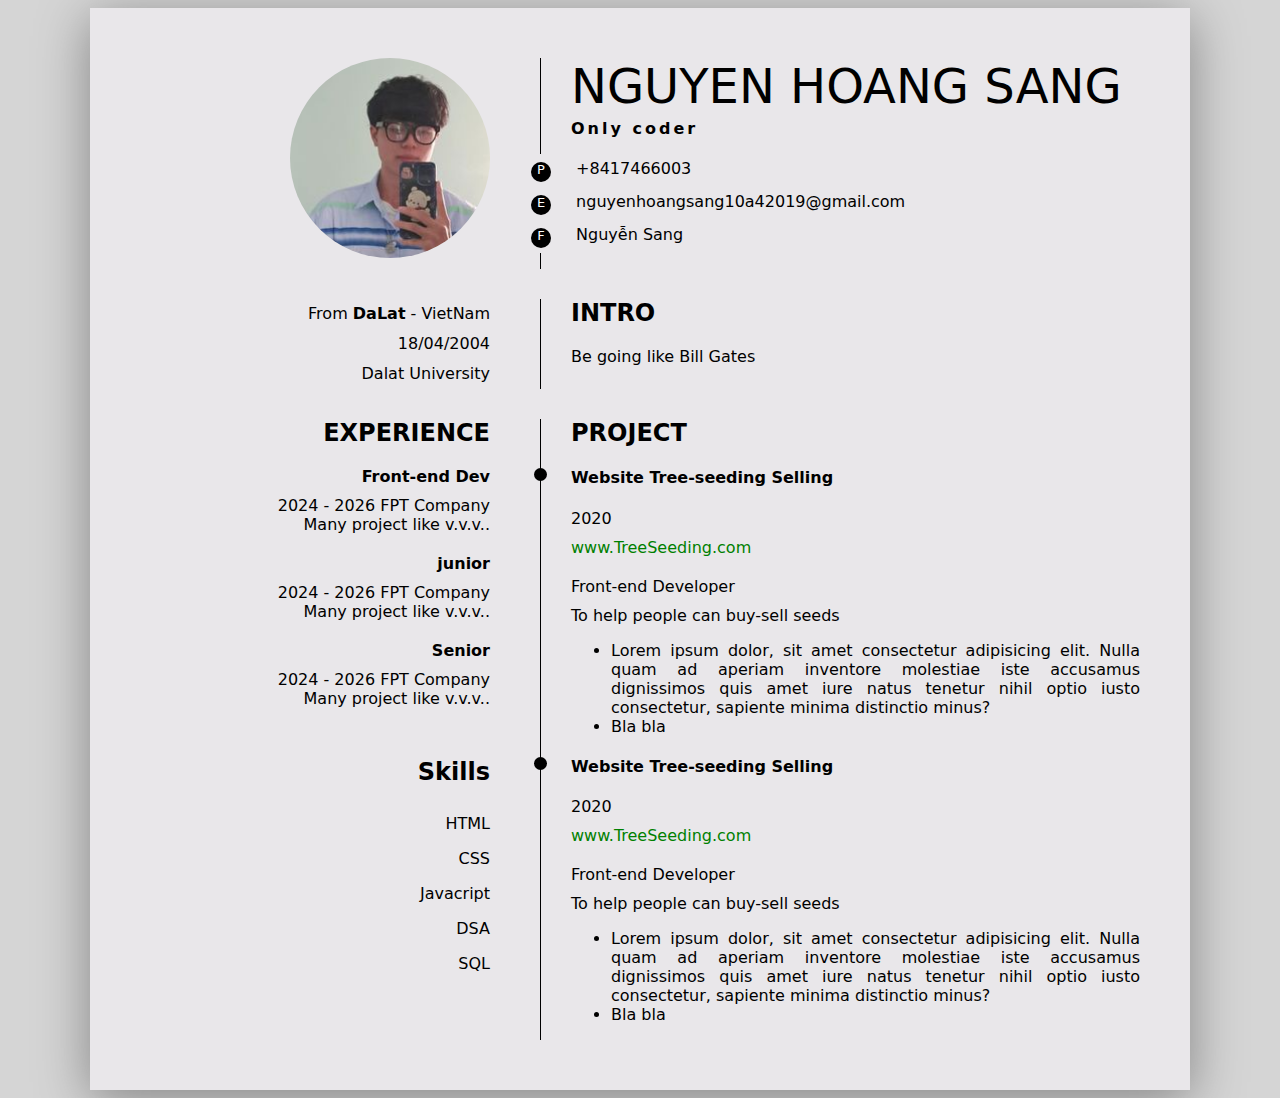
<file: Sang_Hoc_CSS-main/CV_Sang/index.html>
<!DOCTYPE html>
<html lang="en">
<head>
    <meta charset="UTF-8">
    <meta name="viewport" content="width=device-width, initial-scale=1.0">
    <title>Document</title>
    <link rel="stylesheet" href="style.css">
</head>
<body>
    <div class = "container">
        <div class="avatar">
            <img src = "anh1.jpg">
        </div>
        <div class="name">
            <h1>NGUYEN HOANG SANG</h1>
            <div class = "specialize">
                Only coder
            </div>
            <ul class = "contact">
                <li>
                   <span>P</span> +8417466003
                </li>
                <li>
                    <span>E</span> nguyenhoangsang10a42019@gmail.com
                </li>
                <li>
                    <span>F</span> Nguyễn Sang
                </li>
            </ul>
        </div>
        <div class = "info">
            <ul>
                <li>
                    From <b>DaLat</b> - VietNam
                </li>
                <li>
                    18/04/2004
                </li>
                <li>
                    Dalat University
                </li>
            </ul>
        </div>
        <div class = "intro">
            <h2>INTRO</h2>
            Be going like Bill Gates
        </div>
        <div class="exp">
            <h2>EXPERIENCE</h2>
            <div class="item">
                <h4>Front-end Dev</h4>
                <div class="time">
                    <span>
                        2024 - 2026
                    </span>
                    <span>
                        FPT Company
                    </span>
                </div>
                <div class="des">
                    Many project like v.v.v..
                </div>
                <h4>junior</h4>
                <div class="time">
                    <span>
                        2024 - 2026
                    </span>
                    <span>
                        FPT Company
                    </span>
                </div>
                <div class="des">
                    Many project like v.v.v..
                </div>
                <h4>Senior</h4>
                <div class="time">
                    <span>
                        2024 - 2026
                    </span>
                    <span>
                        FPT Company
                    </span>
                </div>
                <div class="des">
                    Many project like v.v.v..
                </div>
            </div>
            <h2 class="skills">Skills</h2>
            <ul>
                <li>HTML</li>
                <li>CSS</li>
                <li>Javacript</li>
                <li>DSA</li>
                <li>SQL</li>
            </ul>
        </div>
        <div class = "project">
            <h2>PROJECT</h2>
            <div class="item">
                <h4>Website Tree-seeding Selling</h4>
                <div class="time">
                    2020
                </div>
                <div class="web">
                    www.TreeSeeding.com
                </div>
                <div class="location">
                    Front-end Developer
                </div>
                <div class="des">
                    To help people can buy-sell seeds
                    <ul>
                        <li>Lorem ipsum dolor, sit amet consectetur adipisicing elit. Nulla quam ad aperiam inventore molestiae iste accusamus dignissimos quis amet iure natus tenetur nihil 
                            optio iusto consectetur, sapiente minima distinctio minus?</li>
                        <li>Bla bla</li>
                    </ul>
                </div>
            <div class="item">
                <h4>Website Tree-seeding Selling</h4>
                <div class="time">
                    2020
                </div>
                <div class="web">
                    www.TreeSeeding.com
                </div>
                <div class="location">
                    Front-end Developer
                </div>
                <div class="des">
                    To help people can buy-sell seeds
                    <ul>
                        <li>Lorem ipsum dolor, sit amet consectetur adipisicing elit. Nulla quam ad aperiam inventore molestiae iste accusamus dignissimos quis amet iure natus tenetur nihil 
                            optio iusto consectetur, sapiente minima distinctio minus?</li>
                        <li>Bla bla</li>
                    </ul>
                </div>
            </div>
        </div>
    </div>
</body>
</html>
</file>
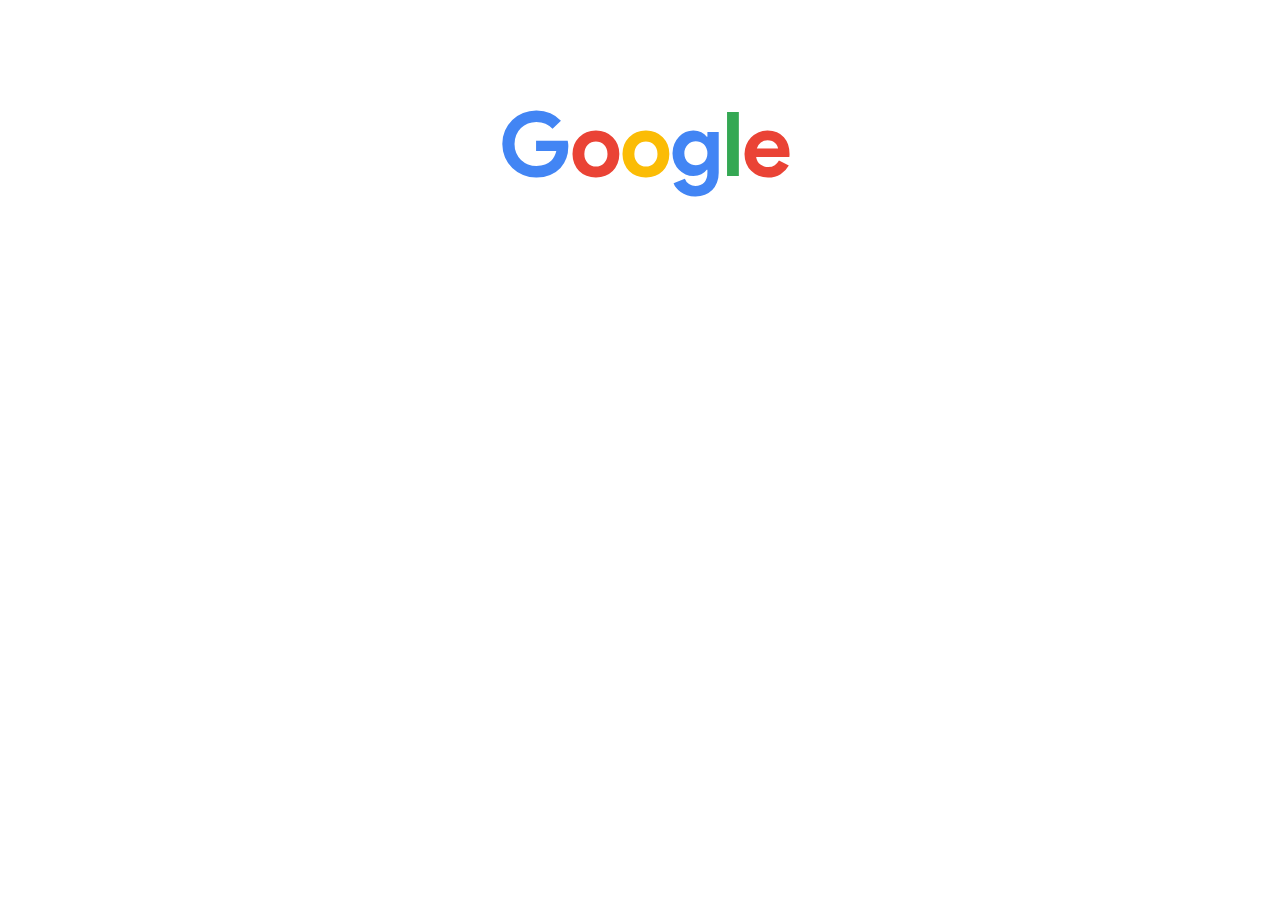
<file: Sang_Hoc_CSS-main/2212451/CSS_10/index.html>
<!DOCTYPE html>
<html lang="vi">

<head>
    <meta charset="UTF-8">
    <meta name="viewport" content="width=device-width, initial-scale=1.0">
    <title>GOOGLE_EDIT</title>
    <style>
        @font-face{
            font-family: "Product Sans";
            src : url('./font/Product\ Sans\ Bold.ttf');
        }
        p{
            font-family: "Product Sans", sans-serif;
            font-size: 90px;
            letter-spacing: -11px;
            text-align: center;
        }
        .blue { color: #4285f4; }
        .red { color: #ea4335; }
        .yellow { color: #fbbc05; }
        .green { color: #34a853; }
    </style>
</head>

<body>
    <p>
        <span class="blue">G</span>
        <span class="red">o</span>
        <span class="yellow">o</span>
        <span class="blue">g</span>
        <span class="green">l</span>
        <span class="red">e</span>
    </p>
</body>

</html>
</file>
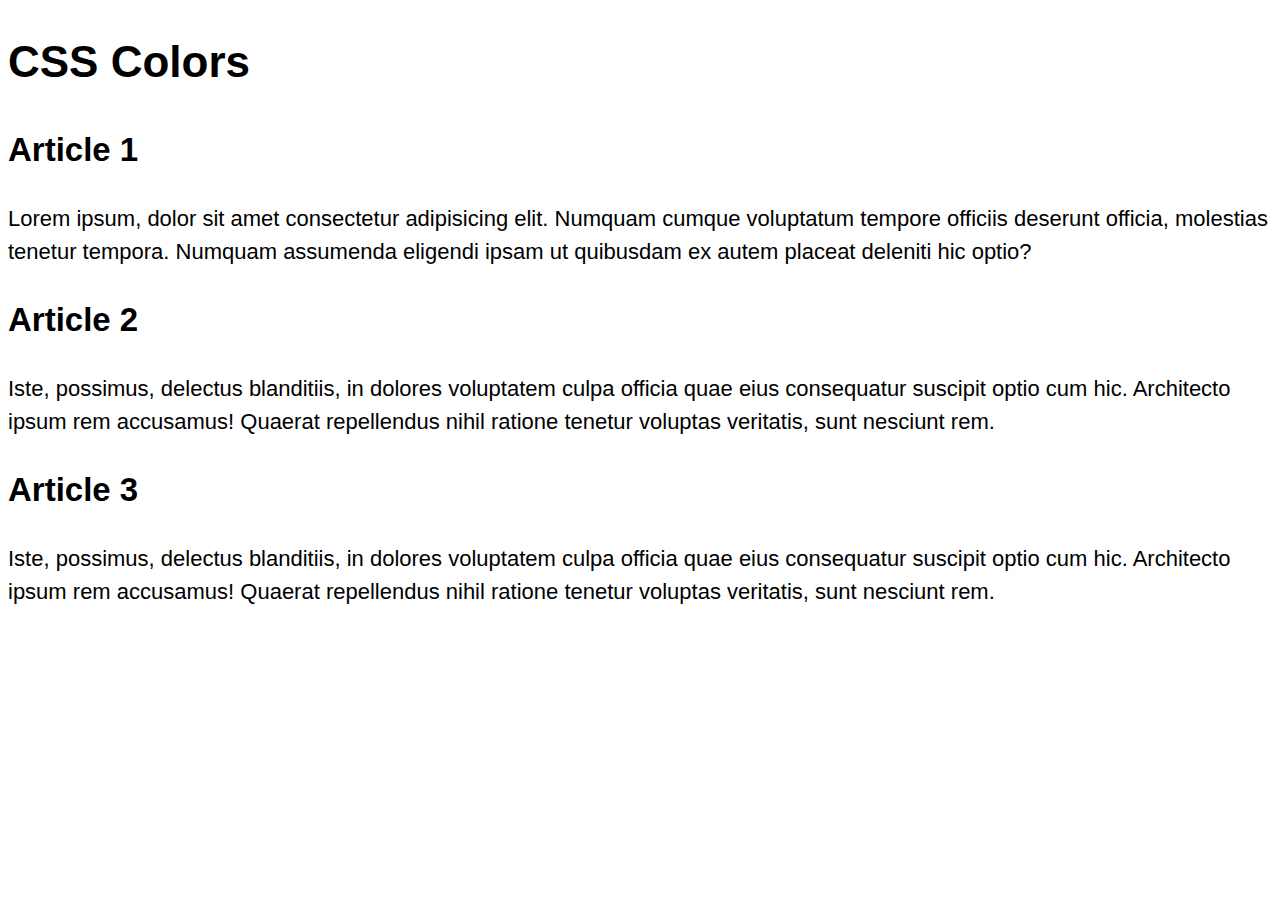
<file: Sang_Hoc_CSS-main/css_course-main/03_lesson_starter/index.html>
<!DOCTYPE html>
<html lang="en">

<head>
    <meta charset="UTF-8">
    <meta http-equiv="X-UA-Compatible" content="IE=edge">
    <meta name="viewport" content="width=device-width, initial-scale=1.0">
    <title>Document</title>
    <link rel="stylesheet" href="css/style.css">
</head>

<body>
    <header>
        <h1>CSS Colors</h1>
    </header>
    <main>
        <article>
            <h2>Article 1</h2>
            <p class="one">Lorem ipsum, dolor sit amet consectetur adipisicing elit. Numquam cumque voluptatum tempore
                officiis
                deserunt
                officia, molestias tenetur tempora. Numquam assumenda eligendi ipsam ut quibusdam ex autem placeat
                deleniti
                hic optio?</p>
        </article>
        <article>
            <h2>Article 2</h2>
            <p class="two">Iste, possimus, delectus blanditiis, in dolores voluptatem culpa officia quae
                eius
                consequatur
                suscipit optio
                cum hic. Architecto ipsum rem accusamus! Quaerat repellendus <span>nihil</span> ratione tenetur voluptas
                veritatis,
                sunt
                nesciunt rem.</p>
        </article>
        <article>
            <h2>Article 3</h2>
            <p class="three">Iste, possimus, delectus blanditiis, in dolores voluptatem culpa officia quae eius
                consequatur
                suscipit optio
                cum hic. Architecto <span>ipsum</span> rem accusamus! Quaerat repellendus nihil ratione tenetur voluptas
                veritatis,
                sunt
                nesciunt rem.</p>
        </article>
    </main>
</body>

</html>
</file>
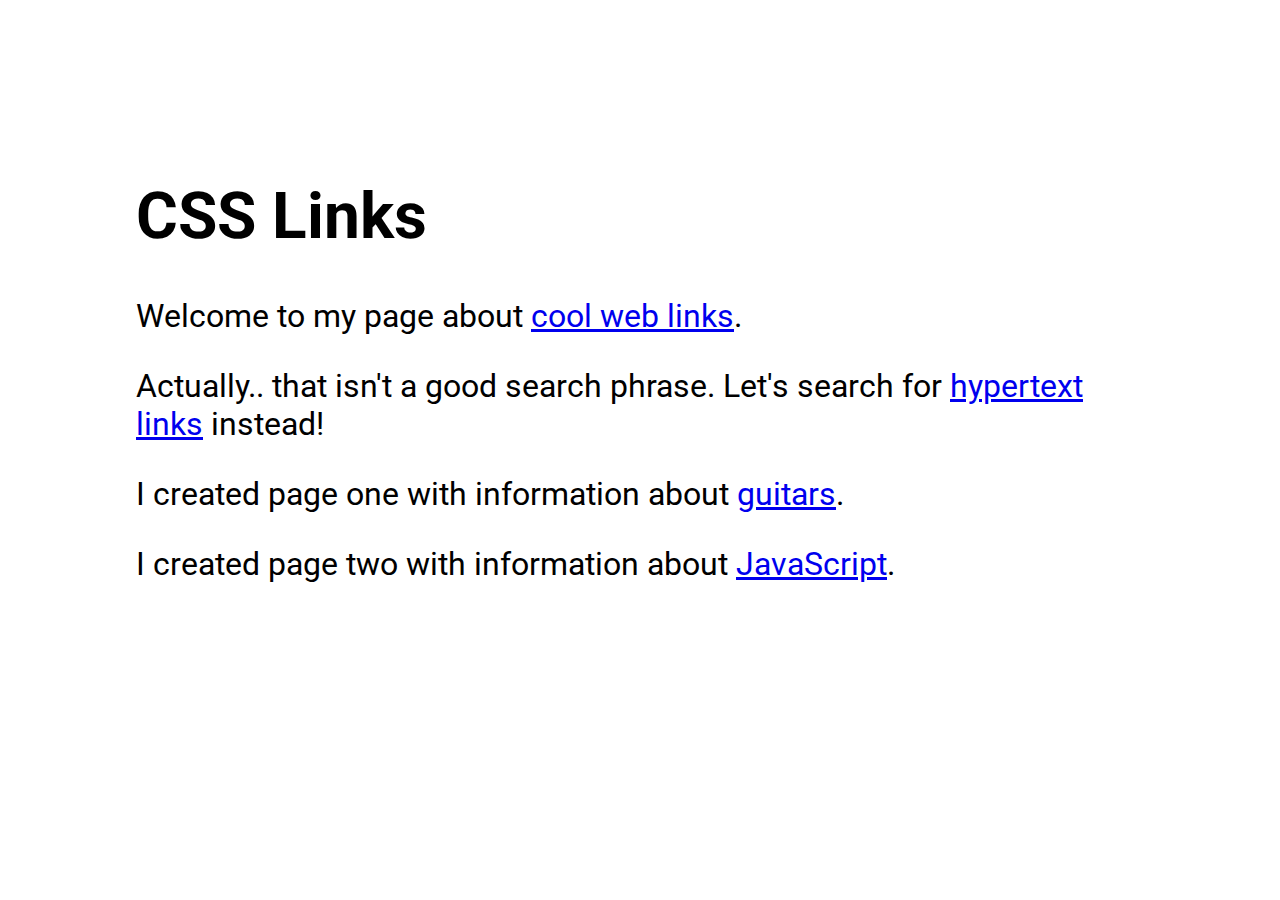
<file: Sang_Hoc_CSS-main/css_course-main/07_lesson_starter/index.html>
<!DOCTYPE html>
<html lang="en">

<head>
    <meta charset="UTF-8">
    <meta http-equiv="X-UA-Compatible" content="IE=edge">
    <meta name="viewport" content="width=device-width, initial-scale=1.0">
    <title>CSS Links</title>
    <link rel="stylesheet" href="css/style.css">
</head>

<body>
    <header>
        <h1>CSS Links</h1>
    </header>
    <main>
        <p>Welcome to my page about <a href="https://www.google.com/search?q=+web+links">cool web links</a>.</p>

        <p>Actually.. that isn&apos;t a good search phrase. Let's search for <a
                href="https://www.google.com/search?q=hypertext+links">hypertext links</a> instead!</p>

        <p>I created page one with information about <a href="one.html">guitars</a>.</p>

        <p>I created page two with information about <a href="two.html">JavaScript</a>.</p>
    </main>
</body>

</html>
</file>
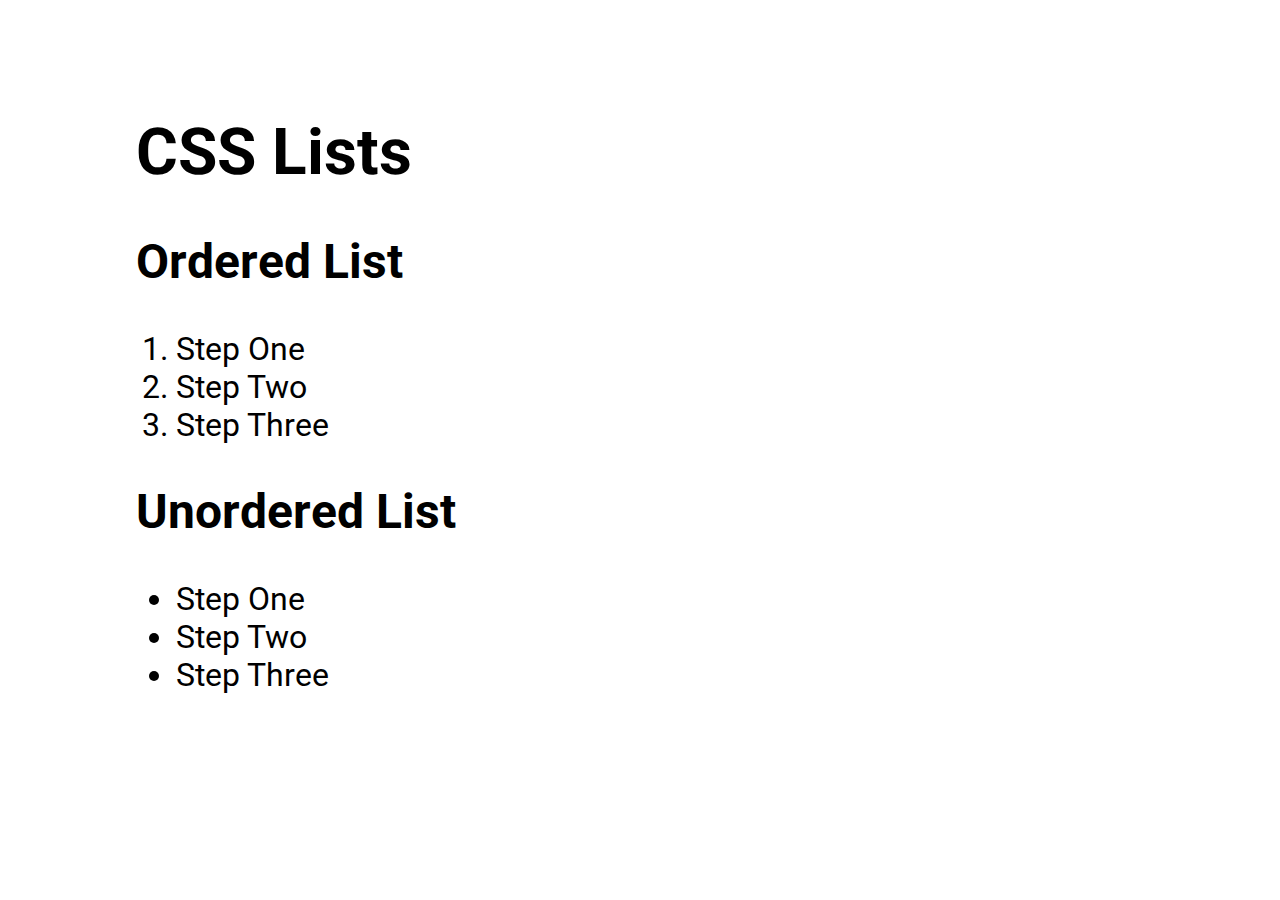
<file: Sang_Hoc_CSS-main/css_course-main/08_lesson_starter/index.html>
<!DOCTYPE html>
<html lang="en">

<head>
    <meta charset="UTF-8">
    <meta http-equiv="X-UA-Compatible" content="IE=edge">
    <meta name="viewport" content="width=device-width, initial-scale=1.0">
    <title>CSS Lists</title>
    <link rel="stylesheet" href="css/style.css">
</head>

<body>
    <header>
        <h1>CSS Lists</h1>
    </header>
    <main>
        <article>
            <h2>Ordered List</h2>
            <ol>
                <li>Step One</li>
                <li>Step Two</li>
                <li>Step Three</li>
            </ol>
        </article>
        <article>
            <h2>Unordered List</h2>
            <ul>
                <li>Step One</li>
                <li>Step Two</li>
                <li>Step Three</li>
            </ul>
        </article>
    </main>
</body>

</html>
</file>
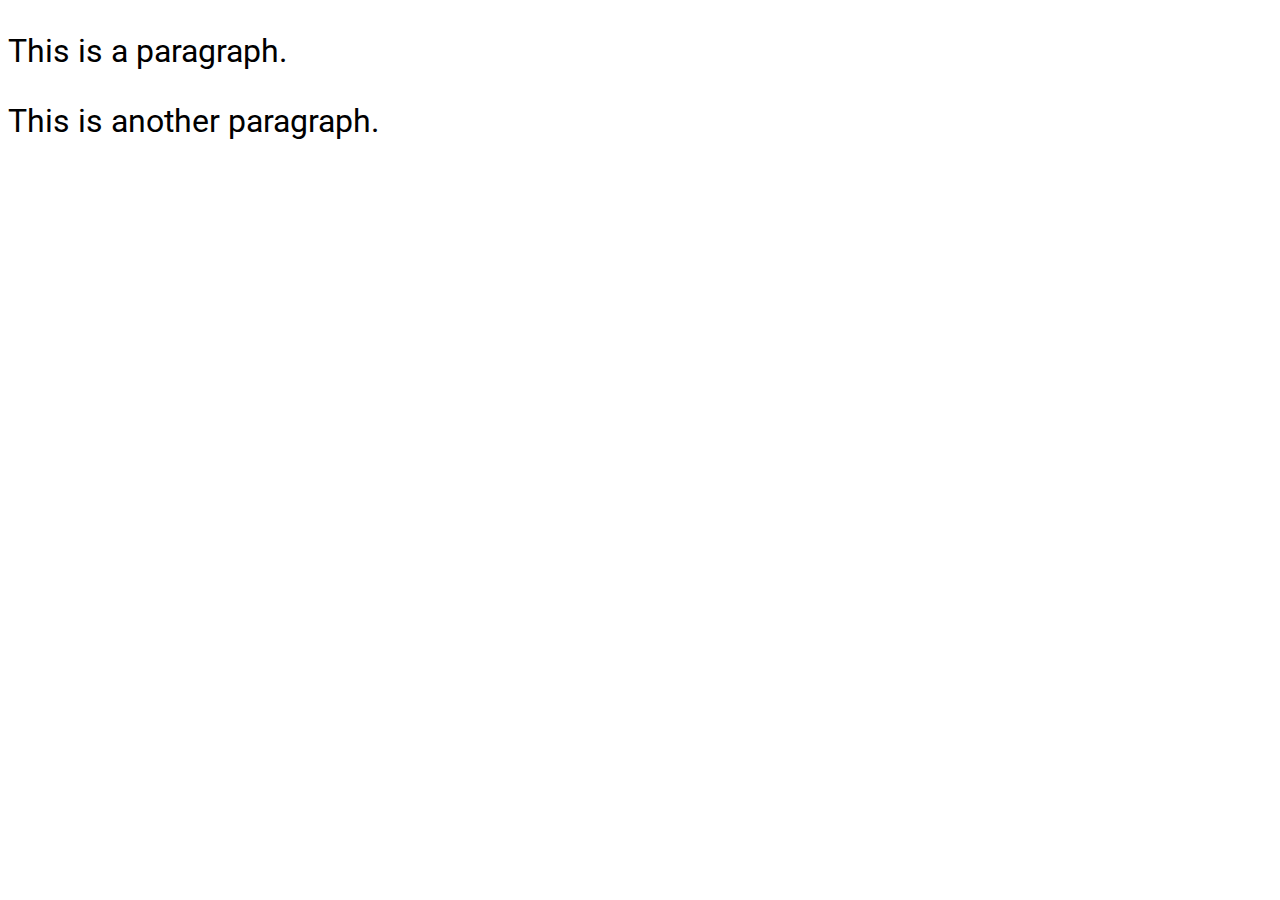
<file: Sang_Hoc_CSS-main/css_course-main/10_lesson_starter/index.html>
<!DOCTYPE html>
<html lang="en">

<head>
    <meta charset="UTF-8">
    <meta http-equiv="X-UA-Compatible" content="IE=edge">
    <meta name="viewport" content="width=device-width, initial-scale=1.0">
    <title>CSS Display</title>
    <link rel="stylesheet" href="css/style.css">
</head>

<body>
    <main>
        <p>This is a paragraph.</p>
        <p>This is <span class="opposite">another</span> paragraph.</p>

        <!-- <nav>
            <ul>
                <li><a href="#">Intro</a></li>
                <li><a href="#">Portfolio</a></li>
                <li><a href="#">Projects</a></li>
            </ul>
        </nav> -->
        
    </main>
</body>

</html>
</file>
<file: Sang_Hoc_CSS-main/CV_Sang/style.css>
body{
    background-color: #d5d5d5;
    font-family: system-ui;
}
.container{
    background-color: #e9e7ea;
    width: 1000px;
    max-width: 100%;
    margin : auto;
    padding: 50px;
    box-shadow: 0 10px 50px #858585;
    display: grid;
    grid-template-columns: 35% 60%;
    column-gap: 5%;
    row-gap: 30px;
}
.avatar img{
    width: 200px;
    height: 200px;
    border-radius: 50%;
    object-fit: cover;
}
.avatar{
    display: flex;
    justify-content: end;
}
.avatar img:hover{
    background-color: rgba(0, 0, 0, 0.7);
    transform: scale(1.1);
}
.name{
    padding-left: 30px;
    border-left: 1px solid #000;
}
.name h1{
    font-weight: 300;
    font-size: xxx-large;
    margin: 0 0 5px;
}
.name .specialize{
    margin:  0;
    font-weight: bold;
    letter-spacing: 3px;
}
.name .contact{
    padding: 0;
    list-style: none;
}
.name .contact span{
    display:  inline-block;
    background-color: #000;
    color: #fff;
    width: 20px;
    height: 20px;
    border-radius: 50%;
    text-align: center;
    font-size: small;
    margin-right:20px;
}
.name .contact span:hover{
    background-color: rgba(0, 0, 0, 0.7);
    transform: scale(1.1);
}
.name .contact li{
    padding: 5px 0;
    transform: translate(-40px);
    background-color: #e9e7ea;
}
/* Số 3 Thông tin cá nhân */
.info ul{
    padding: 0;
    margin: 0;
    list-style: none;
    text-align: right;
    line-height: 30px;
}
/* Số 4 Intro */
.intro{
    padding-left: 30px;
    border-left: 1px solid #000;
    text-align: justify;
}
h2{
    padding: 0;
    margin: 0 0 20px;
}
.exp{
    text-align: right;
}
.exp h4{
    margin: 20px 0 10px;
}
/* Skills */
.skills{
    margin-top:  50px;
}
.exp ul{
    padding: 0;
    margin:  0;
    list-style: none;
    line-height: 35px;
}
/* dưới */
.project{
    padding-left: 30px;
    text-align: justify;
    border-left:1px solid #000;
}
.project .web{
    color: green;
    padding: 10px  0;
}
.project .location{
    font-weight:  500;
    padding: 10px 0;
}
.project .item{
    position: relative;
}
.project .item::before{
    position:absolute;
    width: 13px;
    height: 13px;
    background-color: #000;
    content: '';
    border-radius: 50%;
    left: -37px;
}
.exp h2:hover{
    background-color: rgba(0, 0, 0, 0.7);
}
.project h2:hover{
    background-color: rgba(0, 0, 0, 0.7);
}
</file>
<file: Sang_Hoc_CSS-main/css_course-main/03_lesson_starter/css/style.css>
body {
    font-size: 22px;
    font-family: Arial, Helvetica, sans-serif;
    line-height: 1.5;
}
</file>
<file: Sang_Hoc_CSS-main/css_course-main/07_lesson_starter/css/style.css>
@import url('https://fonts.googleapis.com/css2?family=Roboto&display=swap');

body {
    padding: 10%;
    font-size: 2rem;
    font-family: 'Roboto', sans-serif;
}
</file>
<file: Sang_Hoc_CSS-main/css_course-main/08_lesson_starter/css/style.css>
@import url("https://fonts.googleapis.com/css2?family=Roboto&display=swap");

body {
  padding: 5% 10%;
  font-size: 2rem;
  font-family: "Roboto", sans-serif;
}
</file>
<file: Sang_Hoc_CSS-main/css_course-main/10_lesson_starter/css/style.css>
@import url("https://fonts.googleapis.com/css2?family=Roboto&display=swap");

body {
  font-size: 2rem;
  font-family: "Roboto", sans-serif;
}
</file>
